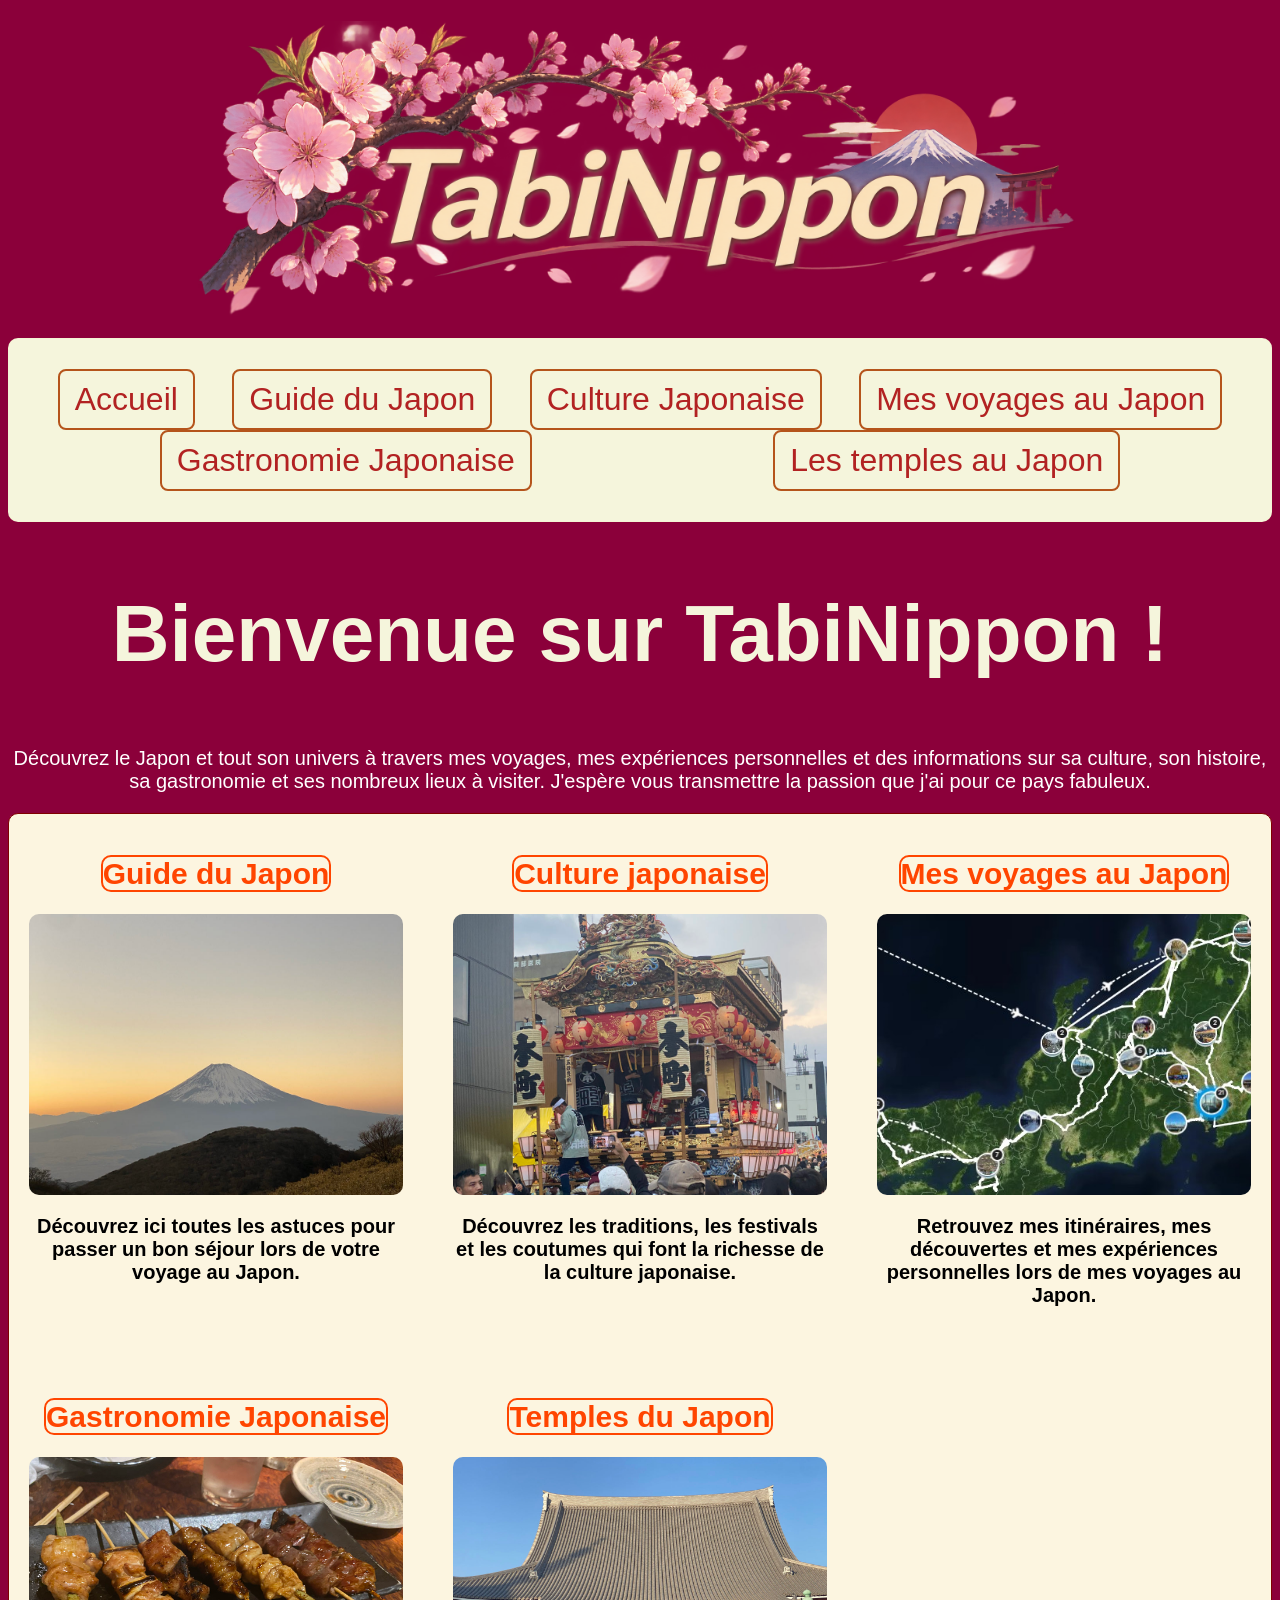
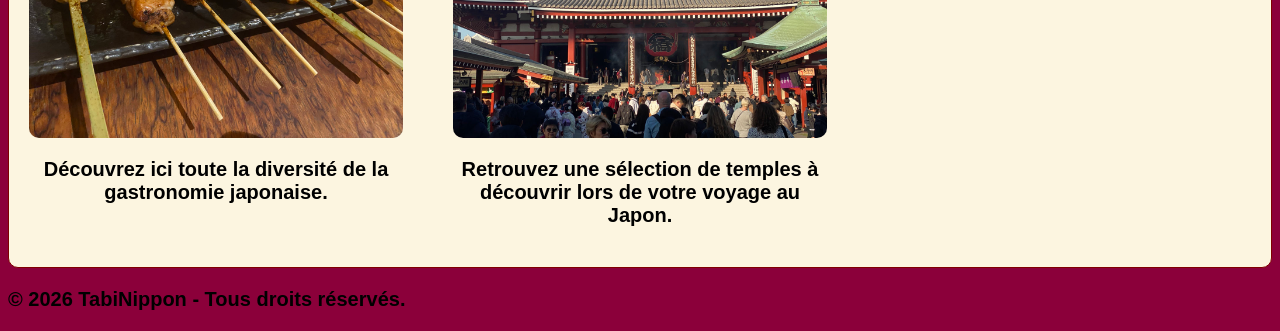
<file: HTML &/TibaNippon/index.html>
<!DOCTYPE html>
<html lang="fr">

<head>
    <meta charset="UTF-8">
    <meta name="viewport" content="width=device-width, initial-scale=1.0">
    <title>TabiNippon</title>
    <link rel="stylesheet" href="style.css">
</head>

<body>
    <header>
        
        <h1 ><img src="images/Logo_TabiNippon.png" alt="Logo TabiNippon"></h1>
        <nav><a href="index.html">Accueil</a> 
            <a href="guide_japon.html">Guide du Japon</a>
            <a href="culture.html">Culture Japonaise</a>
            <a href="mes_voyages.html">Mes voyages au Japon</a>
            <a href="gastronomie.html">Gastronomie Japonaise</a>
            <a href="temples.html">Les temples au Japon</a></nav>

    </header>
    
    <main>
        <section>
        <h2 class="bienvenue">Bienvenue sur TabiNippon !</h2>
        <p class="intro">
            Découvrez le Japon et tout son univers à travers mes voyages, mes expériences personnelles et des informations sur sa culture, son histoire, sa gastronomie et ses nombreux lieux à visiter.
            J'espère vous transmettre la passion que j'ai pour ce pays fabuleux.
        </p>
      </section>

      <div class="grille">

        <section>
            <h2> <a href="guide_japon.html">Guide du Japon</a></h2>
            <div class="carte"> 
                <a href="guide_japon.html">
                    <img src="images/guide_japon.jpg" alt="Image du Mont Fuji"> 
                </a>  
             </div> 

            <p>
               Découvrez ici toutes les astuces pour passer un bon séjour lors de votre voyage au Japon.
            </p>
        </section>
      
        <section>
            <h2> <a href="culture.html">Culture japonaise</a></h2>
             <div class="carte">
                <a href="culture.html">
                <img src="images/char_chichibu.jpg" alt="Char traditionnel du festival de Chichibu au Japon">
                </a>
            </div>
            <p>
                Découvrez les traditions, les festivals et les coutumes
                qui font la richesse de la culture japonaise.
            </p>
        </section>

          <section>
            <h2><a href="mes_voyages.html">Mes voyages au Japon</a></h2>
             <div class="carte">
                <a href="mes_voyages.html">
                <img src="images/carte_japon.jpg" alt="Carte de mon voyage au Japon à l'automnes 2025">
                </a>
            </div>
            <p>
                Retrouvez mes itinéraires, mes découvertes et mes
                expériences personnelles lors de mes voyages au Japon.
            </p>
        </section>
          <section>
            <h2><a href="gastronomie.html">Gastronomie Japonaise</a></h2>
              <div class="carte">
                <a href="gastronomie.html">
                <img src="images/brochettes.jpg" alt="Image de Yakitori, des brochettes japonaises">
                </a>
            </div>
            <p>
                Découvrez ici toute la diversité de la gastronomie japonaise.
            </p>
        </section>
         <section>
            <h2><a href="temples.html">Temples du Japon</a></h2>
              <div class="carte">
                <a href="temples.html">
                <img src="images/temple_asakusa.jpg" alt="Temple d'Asakusa">
                </a>
            </div>
            <p>
                Retrouvez une sélection de temples à découvrir lors de votre voyage au Japon.
            </p>
        </section>

        </div>
    </main>

    <footer class="pied">
        <p> © 2026 TabiNippon - Tous droits réservés.</p>
    </footer>
</body>


</html>
</file>
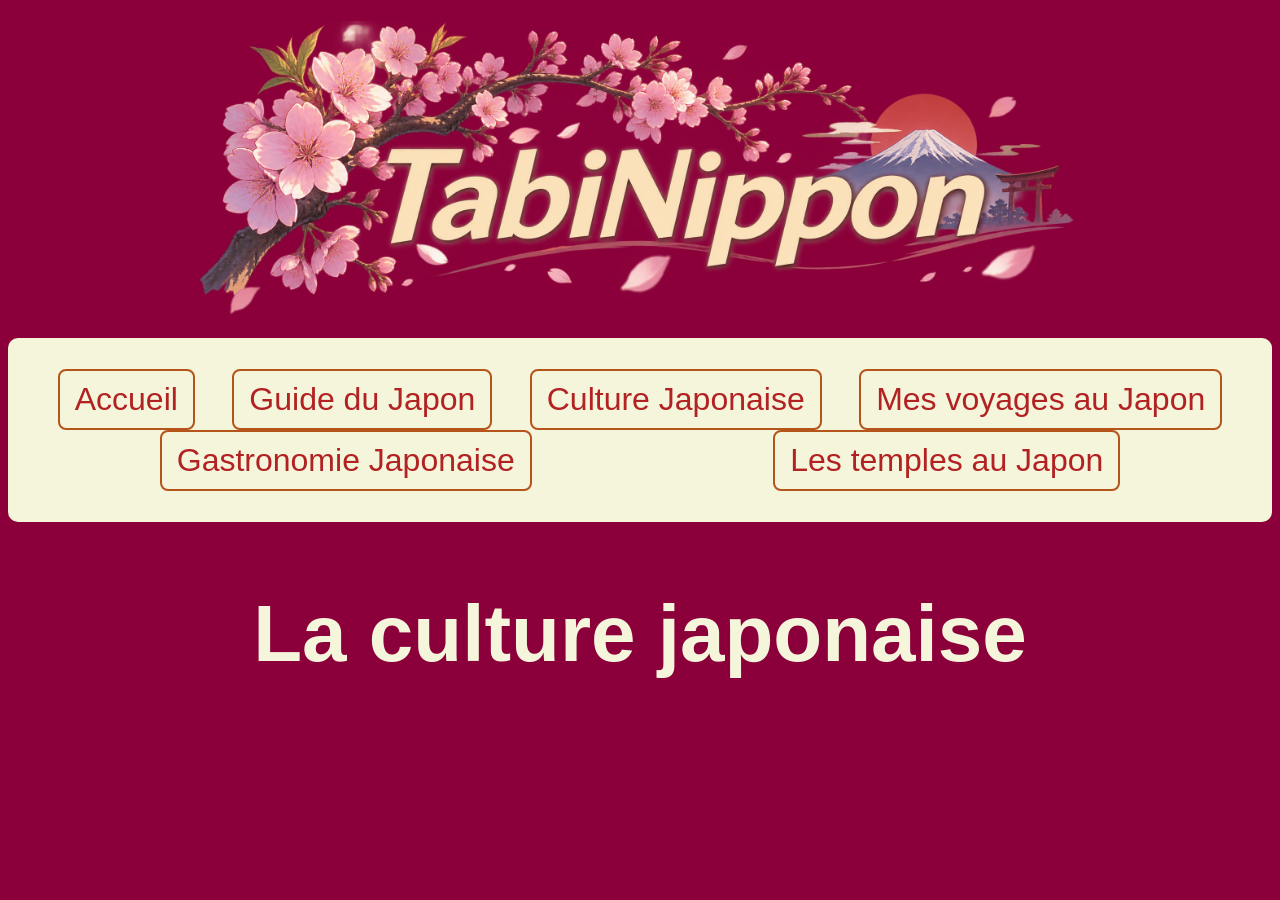
<file: HTML &/TibaNippon/culture.html>
<!DOCTYPE html>
<html lang="fr">

<head>
    <meta charset="UTF-8">
    <meta name="viewport" content="width=device-width, initial-scale=1.0">
    <title>TabiNippon</title>
    <link rel="stylesheet" href="style.css">
</head>

<body>
    <header>
        <h1><img src="images/Logo_TabiNippon.png" alt="Logo TabiNippon"></h1>
        <nav><a href="index.html">Accueil</a> 
            <a href="guide_japon.html">Guide du Japon</a>
            <a href="culture.html">Culture Japonaise</a>
            <a href="mes_voyages.html">Mes voyages au Japon</a>
            <a href="gastronomie.html">Gastronomie Japonaise</a>
            <a href="temples.html">Les temples au Japon</a></nav>

    </header>
    
  <h2 class="bienvenue">La culture japonaise</h2>
      
</body>

 </html>
</file>
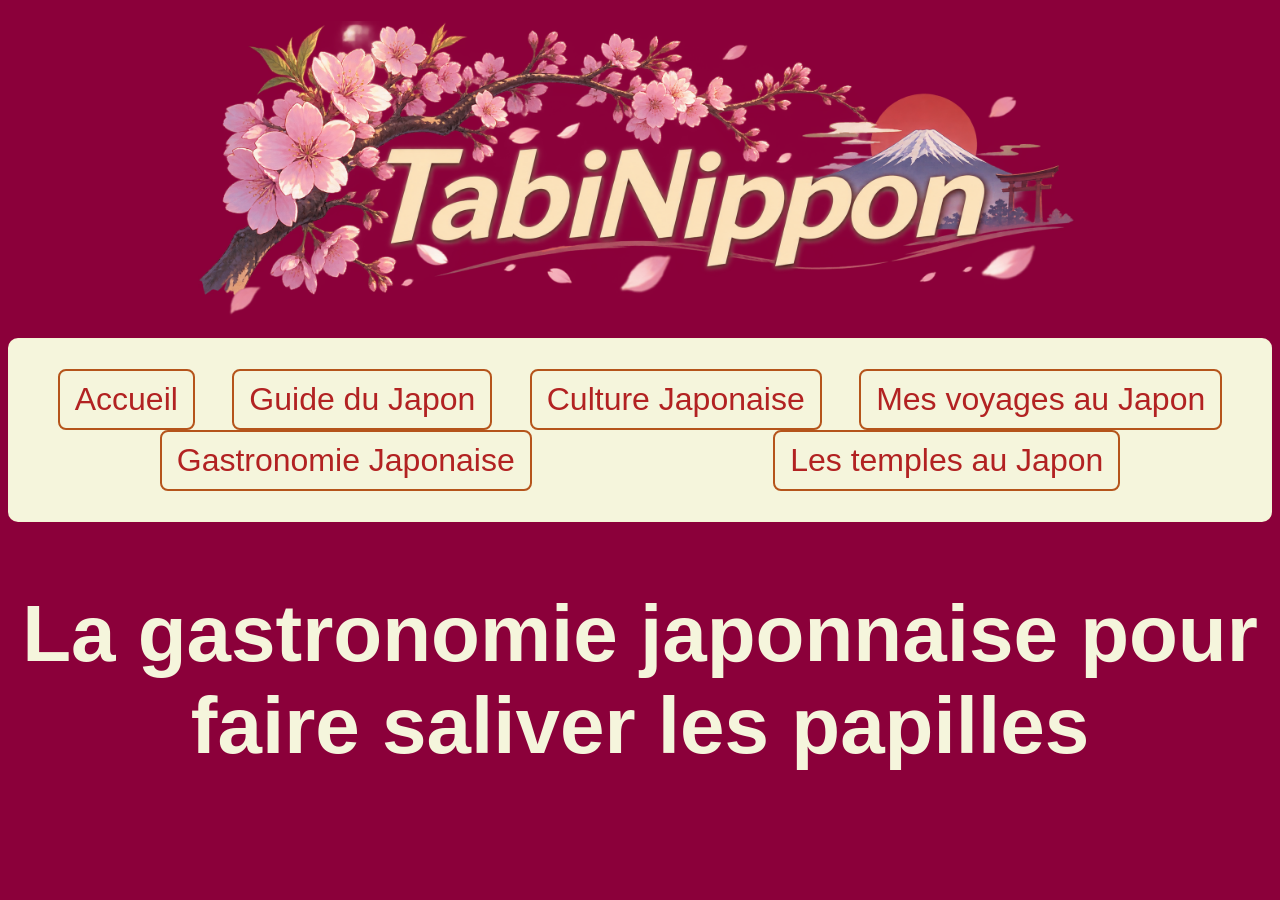
<file: HTML &/TibaNippon/gastronomie.html>
<!DOCTYPE html>
<html lang="fr">

<head>
    <meta charset="UTF-8">
    <meta name="viewport" content="width=device-width, initial-scale=1.0">
    <title>TabiNippon</title>
    <link rel="stylesheet" href="style.css">
</head>

<body>
    <header>
        <h1><img src="images/Logo_TabiNippon.png" alt="Logo TabiNippon"></h1>
       
        <nav><a href="index.html">Accueil</a> 
            <a href="guide_japon.html">Guide du Japon</a>
            <a href="culture.html">Culture Japonaise</a>
            <a href="mes_voyages.html">Mes voyages au Japon</a>
            <a href="gastronomie.html">Gastronomie Japonaise</a>
            <a href="temples.html">Les temples au Japon</a></nav>

    </header>
    
   <h2 class="bienvenue">La gastronomie japonnaise pour faire saliver les papilles</h2>
      
</body>

 </html>
</file>
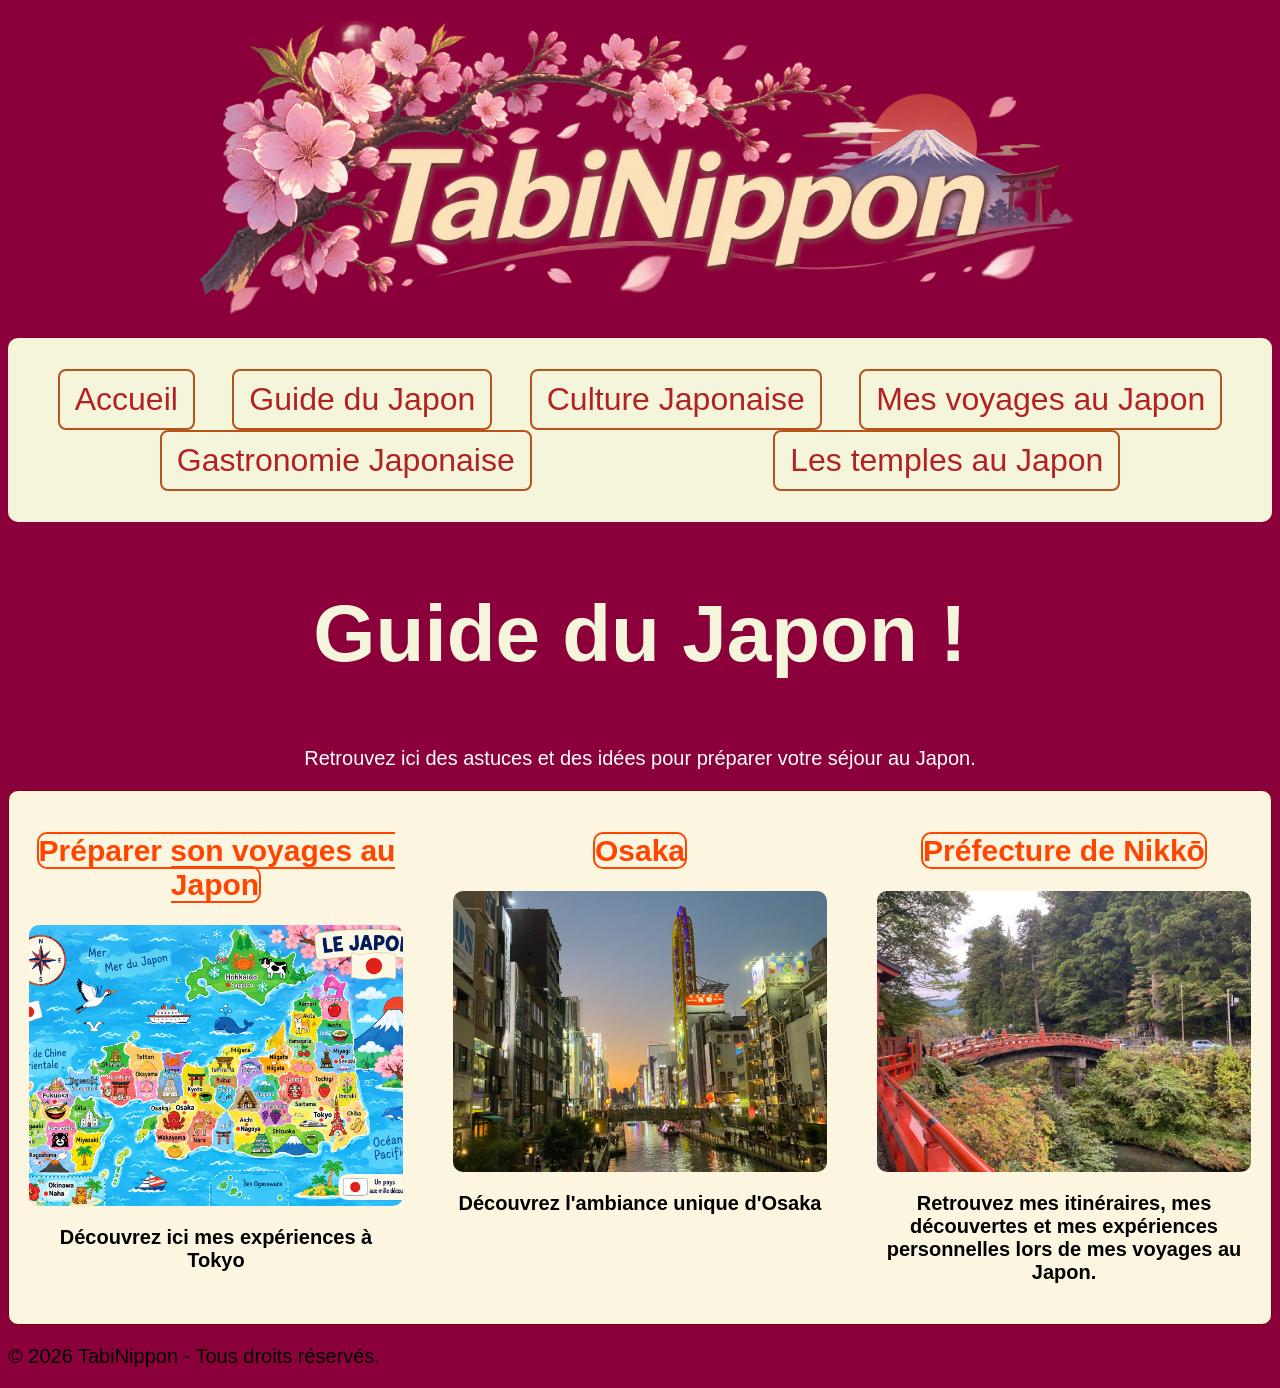
<file: HTML &/TibaNippon/guide_japon.html>
<!DOCTYPE html>
<html lang="fr">

<head>
    <meta charset="UTF-8">
    <meta name="viewport" content="width=device-width, initial-scale=1.0">
    <title>TabiNippon</title>
    <link rel="stylesheet" href="style.css">
</head>

<body>
    <header>
        <h1><img src="images/Logo_TabiNippon.png" alt="Logo TabiNippon"></h1>
        <nav><a href="index.html">Accueil</a> 
            <a href="guide_japon.html">Guide du Japon</a>
            <a href="culture.html">Culture Japonaise</a>
            <a href="mes_voyages.html">Mes voyages au Japon</a>
            <a href="gastronomie.html">Gastronomie Japonaise</a>
            <a href="temples.html">Les temples au Japon</a></nav>

    </header>
    <main>
        <section>
        <h2 class="bienvenue">Guide du Japon !</h2>
        <p class="intro">
            Retrouvez ici des astuces et des idées pour préparer votre séjour au Japon.
        </p>
      </section>

      <div class="grille">

        <section>
            <h2> <a href="preparer_son_voyage.html">Préparer son voyages au Japon</a></h2>
            <div class="carte"> 
                <a href="preparer_son_voyage.html">
                    <img src="images/carte_japon.png" alt="Carte du Japon colorée"> 
                </a>  
             </div> 

            <p>
               Découvrez ici mes expériences à Tokyo
            </p>
        </section>
      
        <section>
            <h2> <a href="transport.html">Osaka</a></h2>
             <div class="carte">
                <a href="osaka.html">
                <img src="images/Osaka_Namba.jpg" alt="Les ponts de Namba enjambent le canal de Dōtonbori au cœur d'Osaka">
                </a>
            </div>
            <p>
                Découvrez l'ambiance unique d'Osaka
            </p>
        </section>

          <section>
            <h2><a href="nikko.html">Préfecture de Nikkō</a></h2>
             <div class="carte">
                <a href="nikko.html">
                <img src="images/pont_nikko.jpg" alt="Le Shinkyō un célèbre pont  ">
                </a>
            </div>
            <p>
                Retrouvez mes itinéraires, mes découvertes et mes
                expériences personnelles lors de mes voyages au Japon.
            </p>
        </section>
          
        </div>
    </main>

    <footer>
        <p> © 2026 TabiNippon - Tous droits réservés.</p>
    </footer>
  
      
</body>

 </html>
</file>
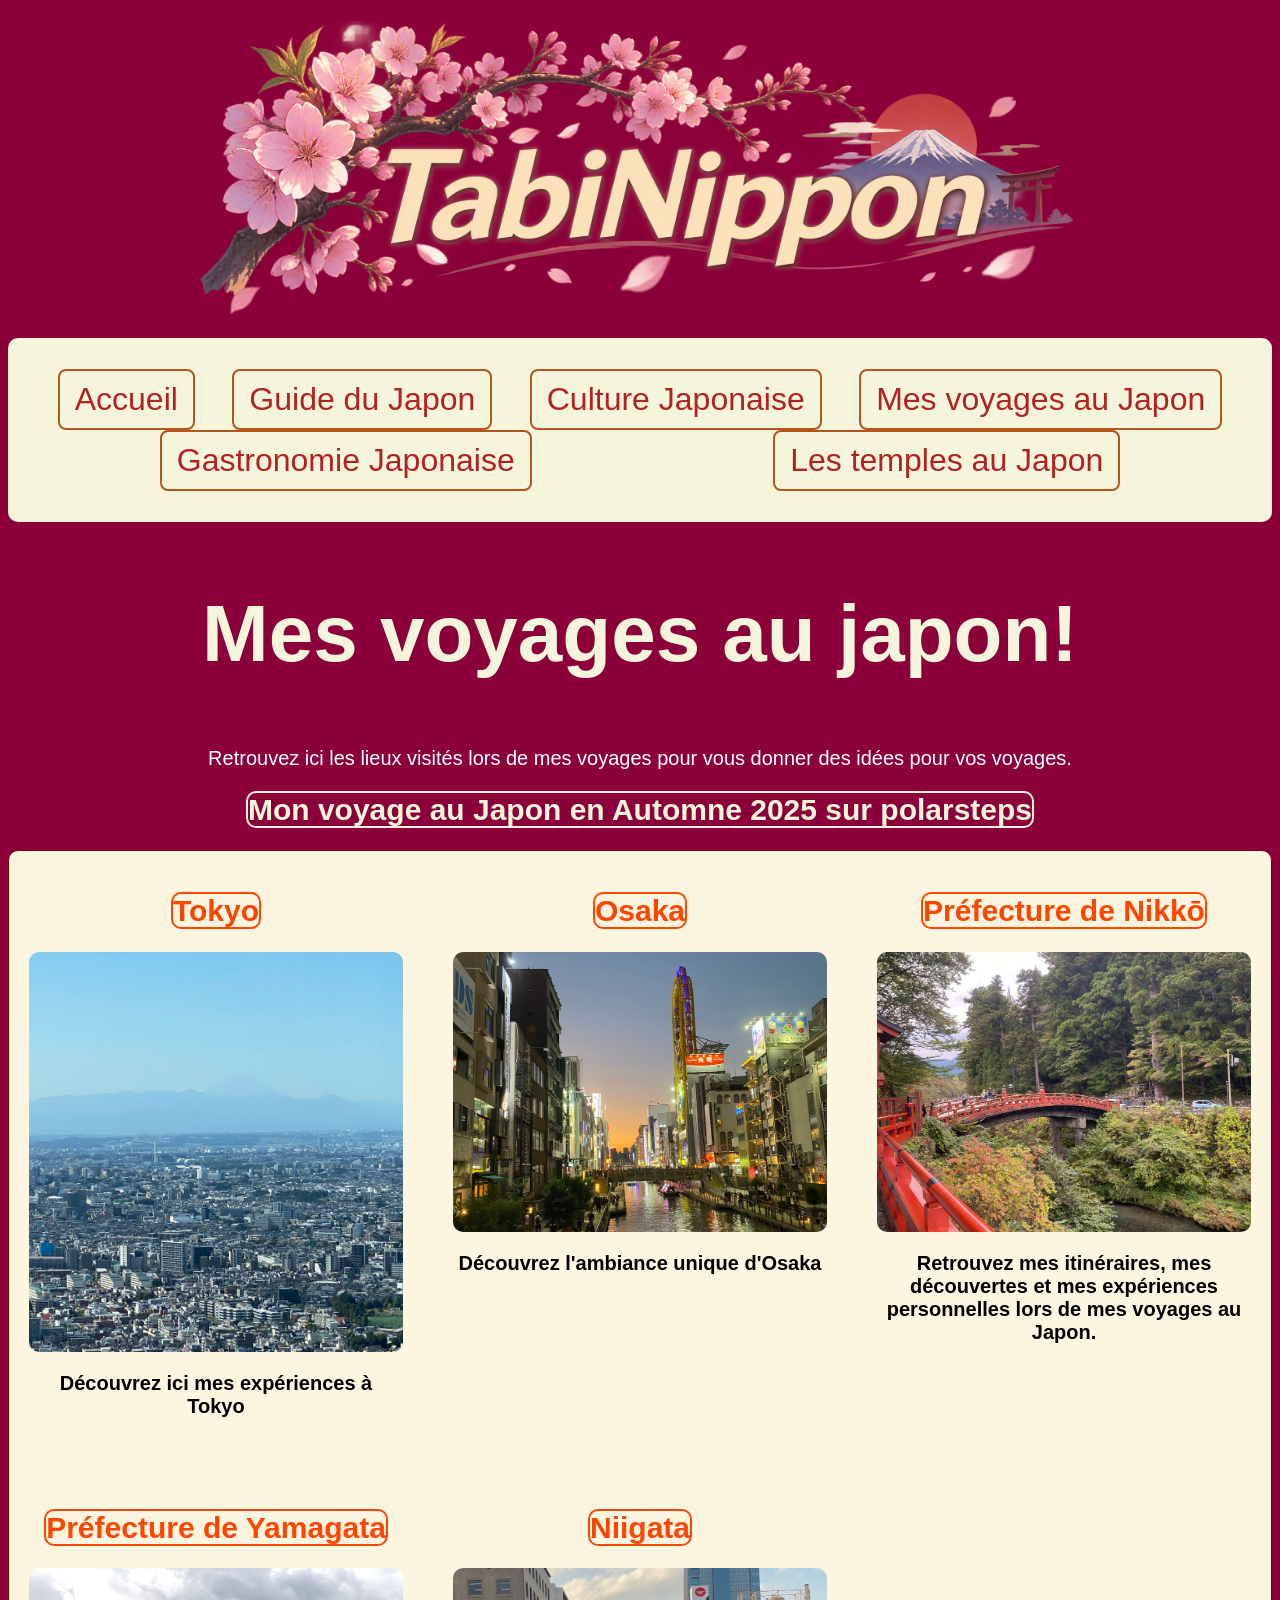
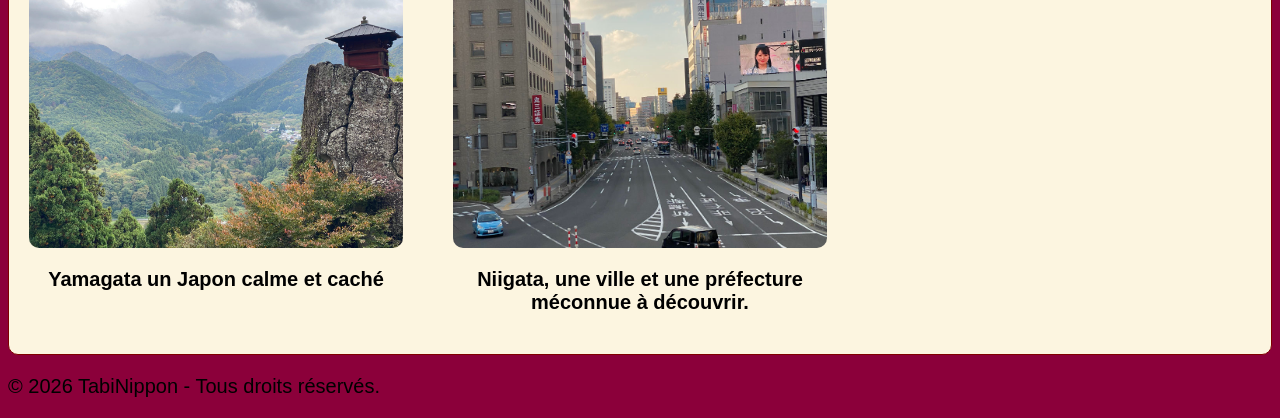
<file: HTML &/TibaNippon/mes_voyages.html>
<!DOCTYPE html>
<html lang="fr">

<head>
    <meta charset="UTF-8">
    <meta name="viewport" content="width=device-width, initial-scale=1.0">
    <title>TabiNippon</title>
    <link rel="stylesheet" href="style.css">
</head>

<body>
    <header>
        <h1><img src="images/Logo_TabiNippon.png" alt="Logo TabiNippon"></h1>
        <nav><a href="index.html">Accueil</a> 
            <a href="guide_japon.html">Guide du Japon</a>
            <a href="culture.html">Culture Japonaise</a>
            <a href="mes_voyages.html">Mes voyages au Japon</a>
            <a href="gastronomie.html">Gastronomie Japonaise</a>
            <a href="temples.html">Les temples au Japon</a></nav>

    </header>
        <main>
        <section>
        <h2 class="bienvenue">Mes voyages au japon!</h2>
        <p class="intro">
            Retrouvez ici les lieux visités lors de mes voyages pour vous donner des idées pour vos voyages.
        </p>
      </section>

      <section> 
        <h2 class="polarsteps"> <a href=https://www.polarsteps.com/JulienFournel/19237037-japon-automne-2025?mode=track>Mon voyage au Japon en Automne 2025 sur polarsteps</a></h2>
      </section>

      <div class="grille">

        <section>
            <h2> <a href="tokyo.html">Tokyo</a></h2>
            <div class="carte"> 
            <div class="diaporama">
                <a href="tokyo.html">
                   
                    <img src="images/tokyo_pointdevue.jpg" alt="point de vue de Tokyo">
                    <img src="images/asakusa_temple.jpg" alt="Temple d'Asakusa">
                    <img src="images/tokyo_shibuya1.jpg" alt="Shibuya"> 
                    <img src="images/ueno.jpg" alt="Ueno">
                   
                </a>  
             </div> 

            <p>
               Découvrez ici mes expériences à Tokyo
            </p>
             </div>
        </section>
      
        <section>
            <h2> <a href="osaka.html">Osaka</a></h2>
             <div class="carte">
                <a href="osaka.html">
                <img src="images/Osaka_Namba.jpg" alt="Les ponts de Namba enjambent le canal de Dōtonbori au cœur d'Osaka">
                </a>
            </div>
            <p>
                Découvrez l'ambiance unique d'Osaka
            </p>
        </section>

          <section>
            <h2><a href="nikko.html">Préfecture de Nikkō</a></h2>
             <div class="carte">
                <a href="nikko.html">
                <img src="images/pont_nikko.jpg" alt="Le Shinkyō un célèbre pont  ">
                </a>
            </div>
            <p>
                Retrouvez mes itinéraires, mes découvertes et mes
                expériences personnelles lors de mes voyages au Japon.
            </p>
        </section>
          <section>
            <h2><a href="yamagata.html">Préfecture de Yamagata</a></h2>
              <div class="carte">
                <a href="yamagata.html">
                <img src="images/yamagata_paysage.jpg" alt="Photographie depuis le temple Yama-dera">
                </a>
            </div>
            <p>
                Yamagata un Japon calme et caché
            </p>
        </section>
         <section>
            <h2><a href="niigata.html">Niigata</a></h2>
              <div class="carte">
                <a href="niigata.html">
                <img src="images/niigata.jpg" alt="Niigata">
                </a>
            </div>
            <p>
                Niigata, une ville et une préfecture méconnue à découvrir.
            </p>
        </section>

        </div>
    </main>

    <footer>
        <p> © 2026 TabiNippon - Tous droits réservés.</p>
    </footer>
</body>
  
      


 </html>
</file>
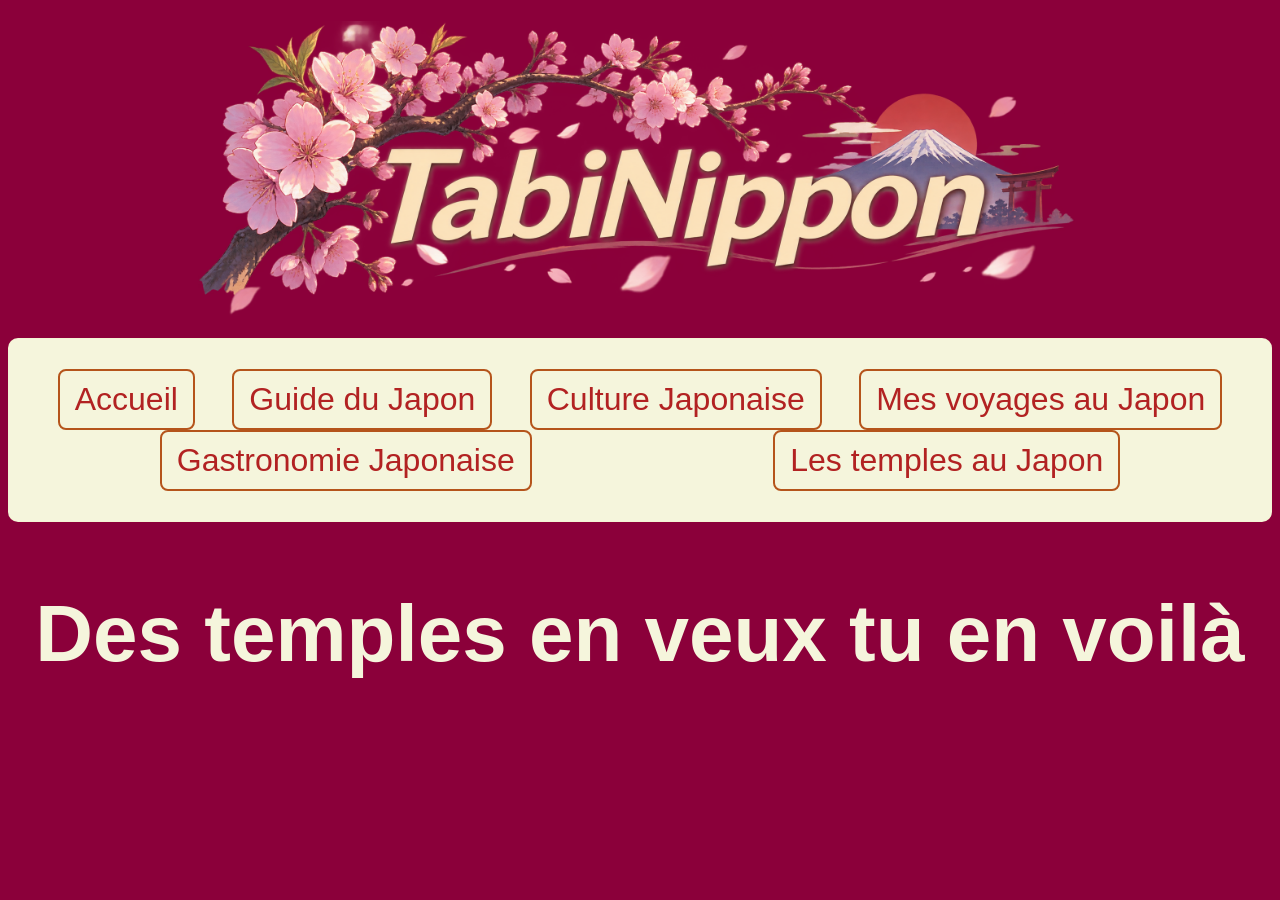
<file: HTML &/TibaNippon/temples.html>
<!DOCTYPE html>
<html lang="fr">

<head>
    <meta charset="UTF-8">
    <meta name="viewport" content="width=device-width, initial-scale=1.0">
    <title>TabiNippon</title>
    <link rel="stylesheet" href="style.css">
</head>

<body>
    <header>
        <h1><img src="images/Logo_TabiNippon.png" alt="Logo TabiNippon"></h1>

        <nav><a href="index.html">Accueil</a> 
            <a href="guide_japon.html">Guide du Japon</a>
            <a href="culture.html">Culture Japonaise</a>
            <a href="mes_voyages.html">Mes voyages au Japon</a>
            <a href="gastronomie.html">Gastronomie Japonaise</a>
            <a href="temples.html">Les temples au Japon</a></nav>

    </header>
    
          <h2 class="bienvenue">Des temples en veux tu en voilà</h2>
      
</body>

 </html>
</file>
<file: HTML &/TibaNippon/style.css>
h1 img { 

    max-width: 100%;
    width: 70%;
    height: auto;
    object-fit: contain;
    display:flex;
    margin: 0 auto;
}   
nav {
    display: flex;
    justify-content: space-around;
    align-items: center;
    padding: 30px;
    flex-wrap: wrap;
    background-color: beige;
    border: 1px solid rgba(245, 245, 207, 0.637);
    border-radius: 10px;
}
nav a {
    color:firebrick;
    display: block; 
    padding: 10px 15px;
    border: 2px solid #b5541b;
    border-radius: 8px;
    font-size: 32px;
    font-family:Impact, Haettenschweiler, 'Arial Narrow Bold', sans-serif;
    text-decoration: none;
    
}

nav a:hover {
    color: red;
    text-decoration: underline;
    font-size: 34px;
    border: 1px solid firebrick ;
    border-radius: 8px;
    background-color: rgb(255, 255, 230);
    
}
main {
    text-align: center;
}

body {
    background-color: rgb(139, 0, 58);
}

.bienvenue {
    color:beige;
    font-size: 80px;
}

.intro {
    color: white;
}
/* lien vers le polarsteps*/
.polarsteps a {
    color: beige;
    border: 2px solid beige;
}

.polarsteps a:hover {
    color:#ffffff;
}

/* titres dans la grille*/
h2 {
    color: hsla(4, 89%, 41%, 0.87);
    text-align: left;
    font-size: 28px;
    font-family: 'Gill Sans', 'Gill Sans MT', Calibri, 'Trebuchet MS', sans-serif;
    text-align: center;
}
p {
    font-family: 'Gill Sans', 'Gill Sans MT', Calibri, 'Trebuchet MS', sans-serif;
    color:black;
    font-size: 20px;
}

h2 a {
    color:orangered;
    font-size: 30px;
    text-decoration: none;
    border: 2px solid orangered ;
    border-radius: 10px;
    
}

h2 a:hover {
    color: brown;
    font-size: 32px;
    text-decoration: underline;
    border: none;
    
}

.carte img {
    width: 100%;
    aspect-ratio: 4 / 3;
    object-fit:cover;
    display: block;
    border-radius: 10px;
}

.grille {
    display: grid;
    grid-template-columns: repeat(3, minmax(0,1fr));
    gap: 50px;
    max-width: 1400px auto;
    margin: 20px auto;
    padding: 20px;
    border: 1px solid maroon;
    border-radius: 10px;
    background-color: rgb(252, 245, 224);
    font-weight: bold;

}


.diaporama {
    
    position:relative;
    font-family: 'Gill Sans', 'Gill Sans MT', Calibri, 'Trebuchet MS', sans-serif;
    color:black;
    font-size: 20px;
    width: 100%;
    height: 400px;
}

.diaporama a {
    display: block;
    width: 100%;
    height:100%;
}
.diaporama a img {
    position: absolute;
    top: 0%;
    left: 0%;
    width: 100%;
    height: 100%;
    object-fit:cover;
    opacity: 0;
}

@keyframes fondu {
    0% {
        opacity:1;
    }
    10% {
        opacity: 1;
    }
    40% {
        opacity: 1;
    }
    60% {
        opacity: 0.5;
    }

    80% {
        opacity: 0;
    }

    100% {
        opacity: 0;
    }
 
 
}

.diaporama a:hover img{
    animation: fondu 8s infinite;
}
.diaporama a img:nth-child(1) {
    opacity: 1;
    animation-delay: 0s;
}
.diaporama a img:nth-child(2) {
    
    animation-delay: 2s
}
.diaporama a img:nth-child(3) {
   
    animation-delay: 4s;
}
.diaporama a img:nth-child(4) {
    
    animation-delay: 6s;
}

@media (max-width: 900px) {
    .grille {
        grid-template-columns: repeat(2, minmax(0,1fr));
    }
}

@media (max-width: 600px) {
    .grille {
        grid-template-columns: 1fr;
    }
}

.pied {
    font-weight:bold;
}
</file>
